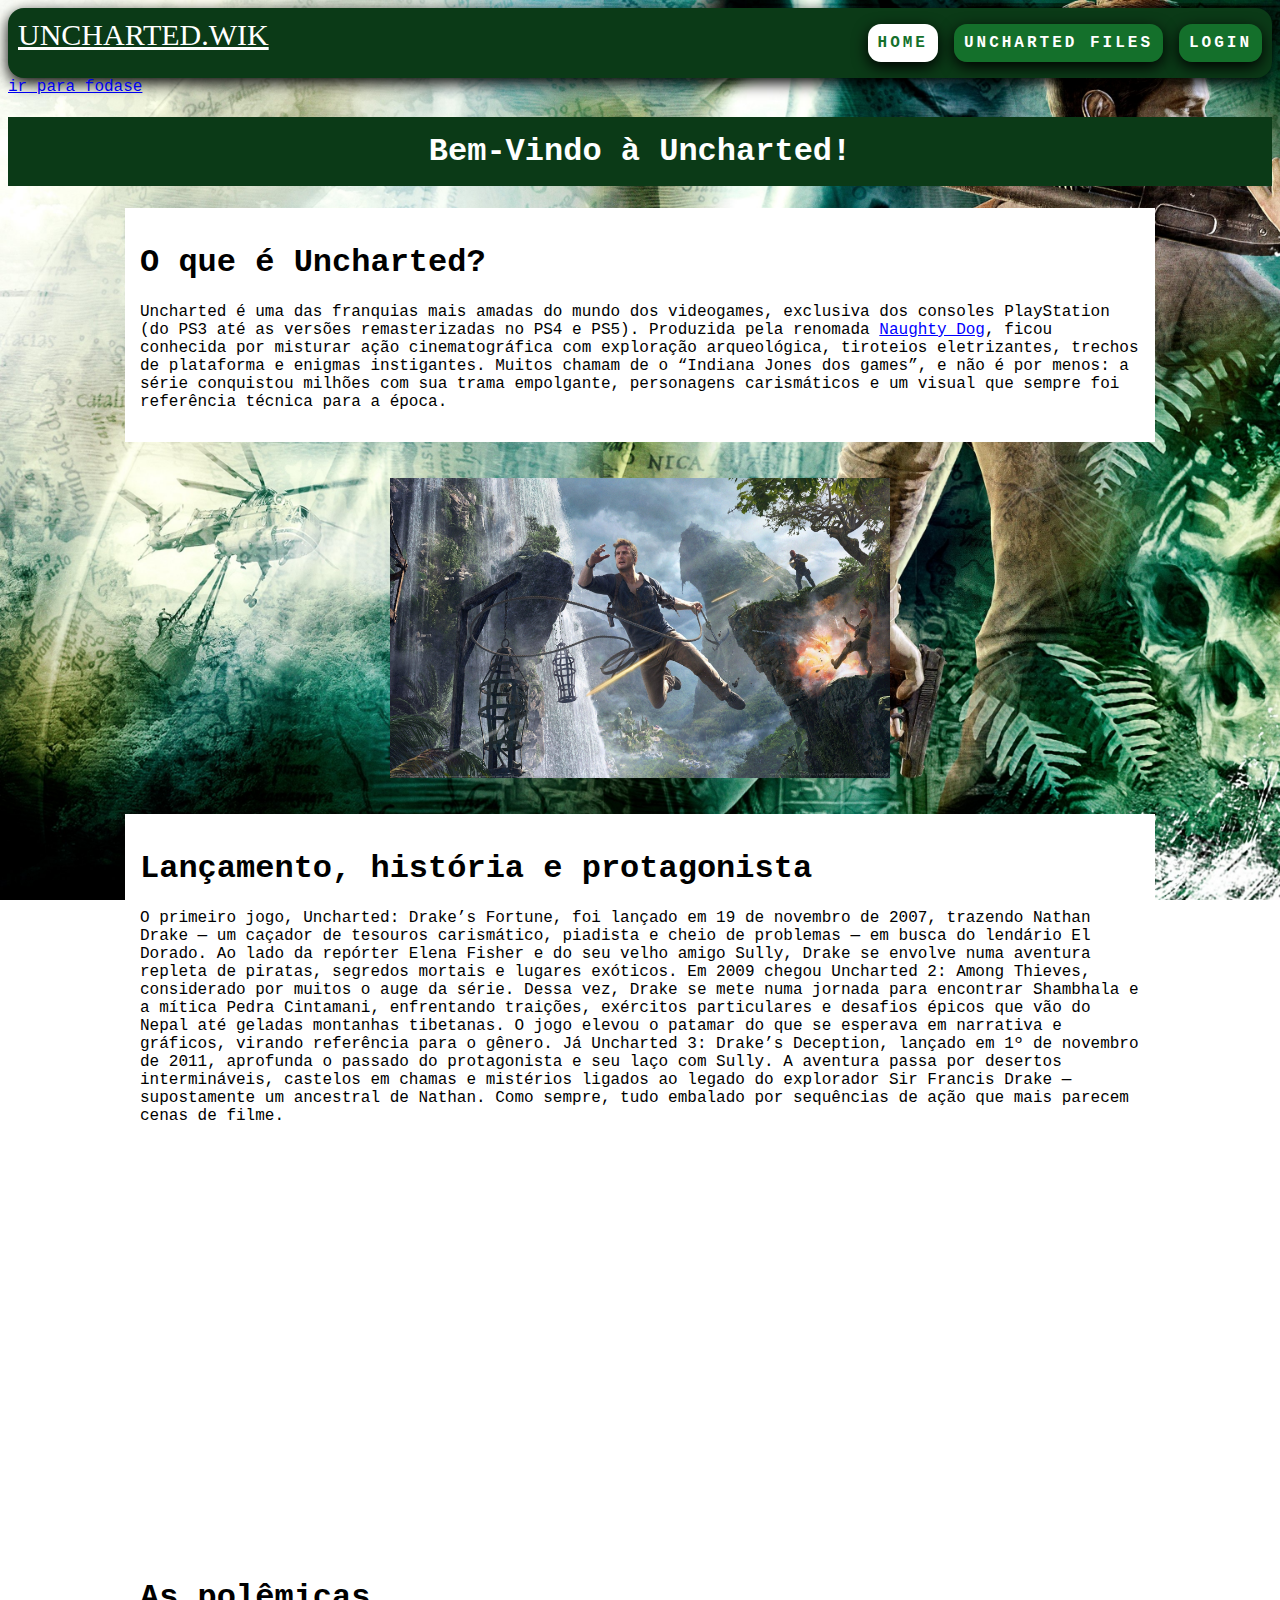
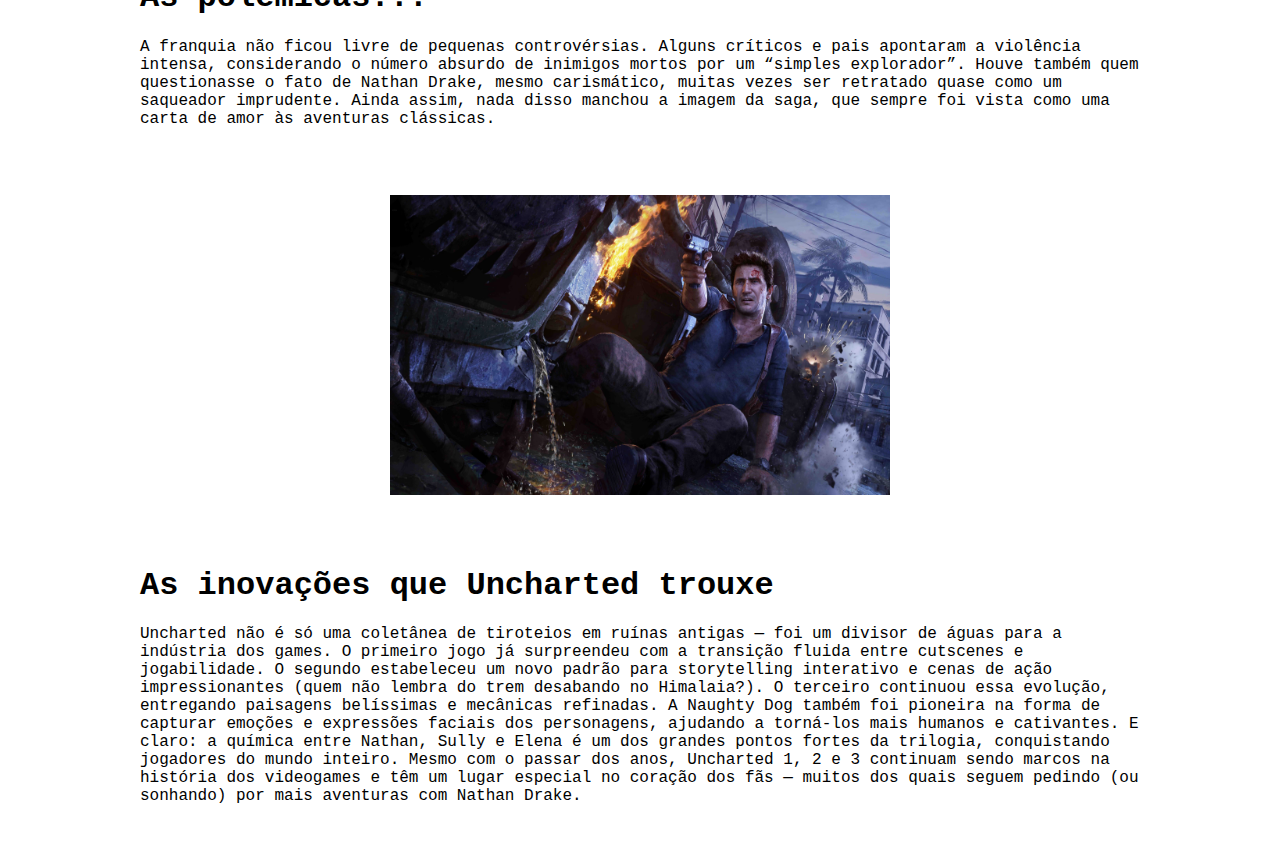
<file: index.html>
<!DOCTYPE html>
<html lang="pt-br">
<head>
    <meta charset="UTF-8">
    <meta name="viewport" content="width=device-width, initial-scale=1.0">
    <title>Uncharted Wik</title>
</head>
<link rel="stylesheet" href="home.css">
<body>
       <header>
        <div class="header-logo">
            Uncharted.Wik
        </div>
        <nav class="header-nav">
            <ul>
                <li><a class="header-nav-active" href="index.html">Home</a></li>
                <li><a href="unchartedfiles.html">Uncharted Files</a></li>
                
                <li><a href="unchartedform.html">Login</a></li>
                
            </ul>
        </nav>
    </header>
    <a href="fodase.html">ir para fodase</a>
    <h1 class="main-title">Bem-Vindo à Uncharted!</h1>
    
    <article class="intro-article">
        <h1>O que é Uncharted?</h1>
        <p>Uncharted é uma das franquias mais amadas do mundo dos videogames, exclusiva dos consoles PlayStation (do PS3 até as versões remasterizadas no PS4 e PS5). Produzida pela renomada <a class="naughtydog" href="https://www.naughtydog.com/">Naughty Dog</a>, ficou conhecida por misturar ação cinematográfica com exploração arqueológica, tiroteios eletrizantes, trechos de plataforma e enigmas instigantes. Muitos chamam de o “Indiana Jones dos games”, e não é por menos: a série conquistou milhões com sua trama empolgante, personagens carismáticos e um visual que sempre foi referência técnica para a época.</p>
    </article>
  <br><br>
  <div class="foto">
           <img src="img/foto1.jpg" alt="" width= "500px" height = "300px">
    </div>       
    <br> <br>
    <article class="intro-article">
         <h1>Lançamento, história e protagonista</h1>
        <p>O primeiro jogo, Uncharted: Drake’s Fortune, foi lançado em 19 de novembro de 2007, trazendo Nathan Drake — um caçador de tesouros carismático, piadista e cheio de problemas — em busca do lendário El Dorado. Ao lado da repórter Elena Fisher e do seu velho amigo Sully, Drake se envolve numa aventura repleta de piratas, segredos mortais e lugares exóticos.
        Em 2009 chegou Uncharted 2: Among Thieves, considerado por muitos o auge da série. Dessa vez, Drake se mete numa jornada para encontrar Shambhala e a mítica Pedra Cintamani, enfrentando traições, exércitos particulares e desafios épicos que vão do Nepal até geladas montanhas tibetanas. O jogo elevou o patamar do que se esperava em narrativa e gráficos, virando referência para o gênero.
    Já Uncharted 3: Drake’s Deception, lançado em 1º de novembro de 2011, aprofunda o passado do protagonista e seu laço com Sully. A aventura passa por desertos intermináveis, castelos em chamas e mistérios ligados ao legado do explorador Sir Francis Drake — supostamente um ancestral de Nathan. Como sempre, tudo embalado por sequências de ação que mais parecem cenas de filme.</p>
    </article>
 <br><br>
 <div class="trailer">
   
    <iframe width="560" height="315" src="https://www.youtube.com/embed/lIOgKFYFupU?si=CRp4hzgXkHOzCvT5" title="YouTube video player" frameborder="0" allow="accelerometer; autoplay; clipboard-write; encrypted-media; gyroscope; picture-in-picture; web-share" referrerpolicy="strict-origin-when-cross-origin" allowfullscreen></iframe>
 </div>
    <br><br>
 <article class="intro-article">
    <h1>As polêmicas...</h1>
    <p>A franquia não ficou livre de pequenas controvérsias. Alguns críticos e pais apontaram a violência intensa, considerando o número absurdo de inimigos mortos por um “simples explorador”. Houve também quem questionasse o fato de Nathan Drake, mesmo carismático, muitas vezes ser retratado quase como um saqueador imprudente. Ainda assim, nada disso manchou a imagem da saga, que sempre foi vista como uma carta de amor às aventuras clássicas.</p>
 </article>
 <br><br>
<div class="foto">
    <img  src="img/polemica.jpg" alt="" width= "500px" height = "300px">
</div>


 <br><br>
 <article class="intro-article">
    <h1>As inovações que Uncharted trouxe</h1>
<p>Uncharted não é só uma coletânea de tiroteios em ruínas antigas — foi um divisor de águas para a indústria dos games. O primeiro jogo já surpreendeu com a transição fluida entre cutscenes e jogabilidade. O segundo estabeleceu um novo padrão para storytelling interativo e cenas de ação impressionantes (quem não lembra do trem desabando no Himalaia?). O terceiro continuou essa evolução, entregando paisagens belíssimas e mecânicas refinadas.

A Naughty Dog também foi pioneira na forma de capturar emoções e expressões faciais dos personagens, ajudando a torná-los mais humanos e cativantes. E claro: a química entre Nathan, Sully e Elena é um dos grandes pontos fortes da trilogia, conquistando jogadores do mundo inteiro.

Mesmo com o passar dos anos, Uncharted 1, 2 e 3 continuam sendo marcos na história dos videogames e têm um lugar especial no coração dos fãs — muitos dos quais seguem pedindo (ou sonhando) por mais aventuras com Nathan Drake.</p>
 </article>


</body>
</html>
</file>
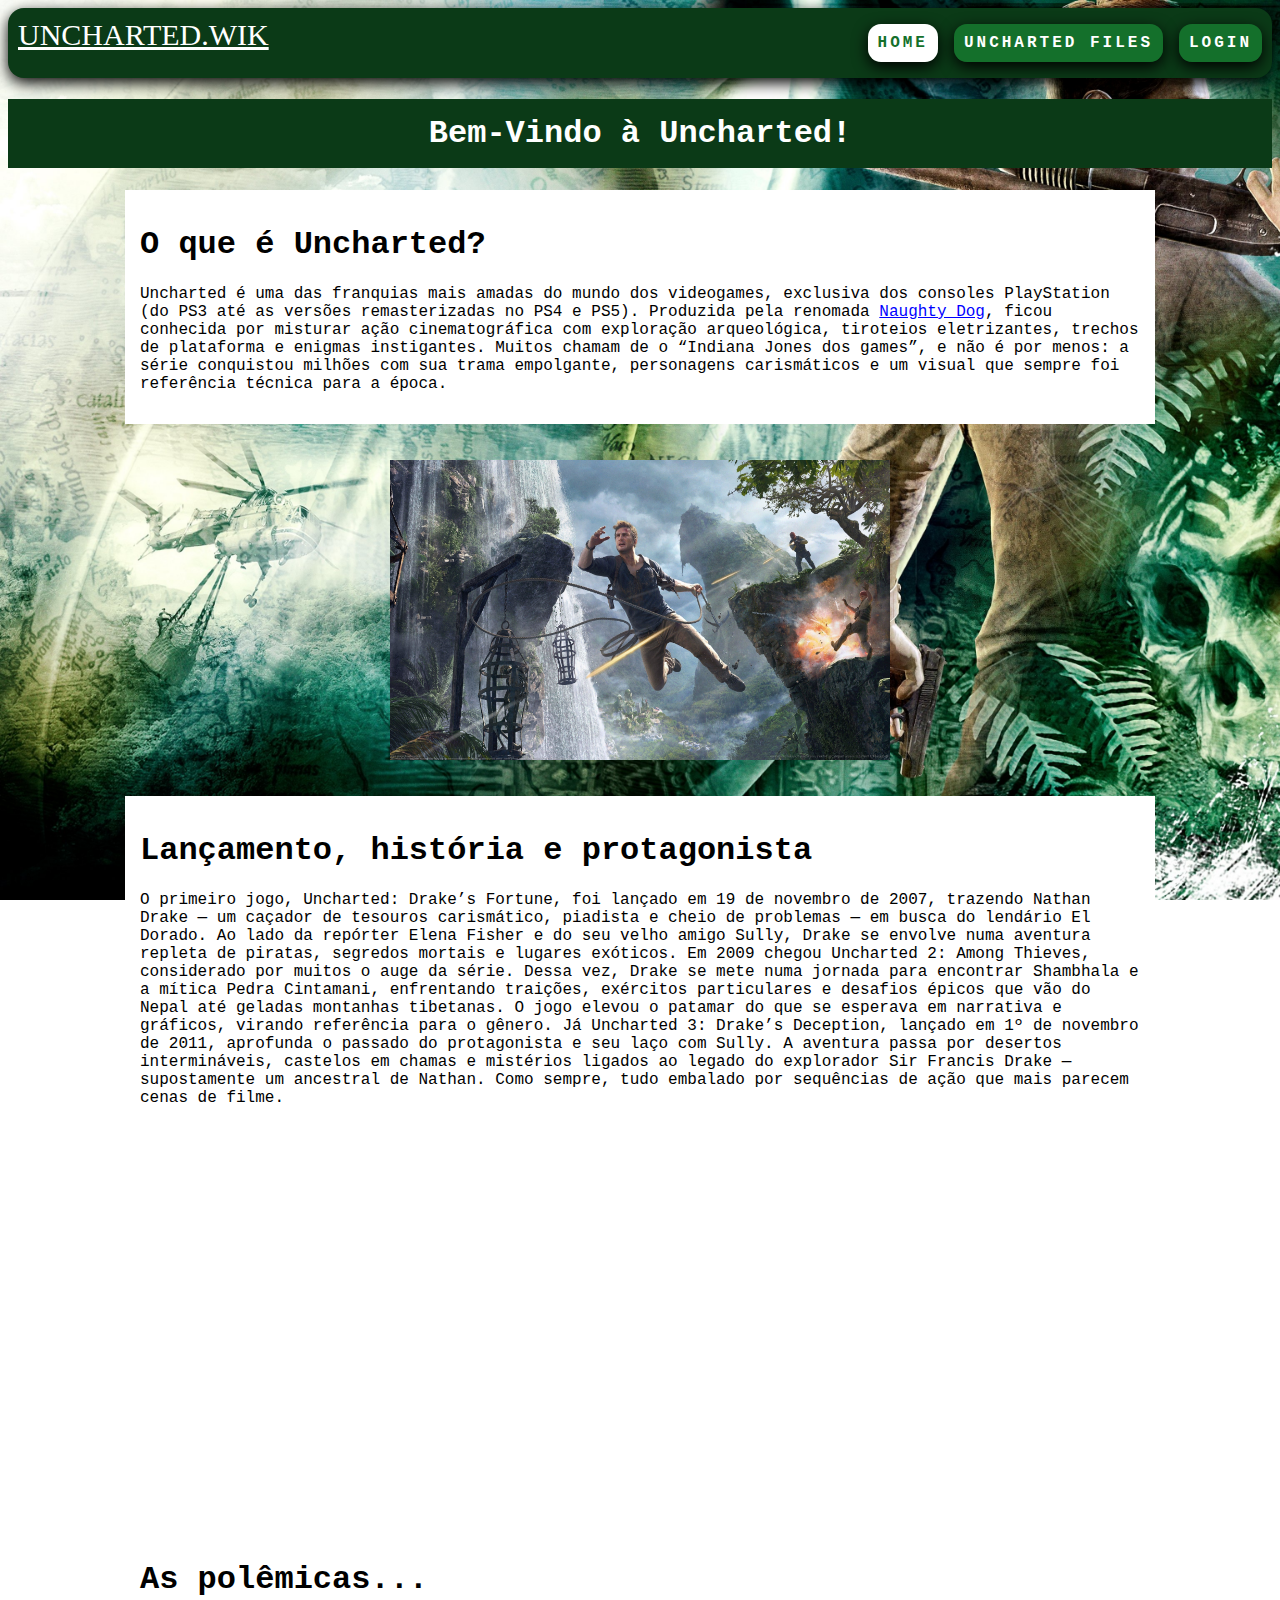
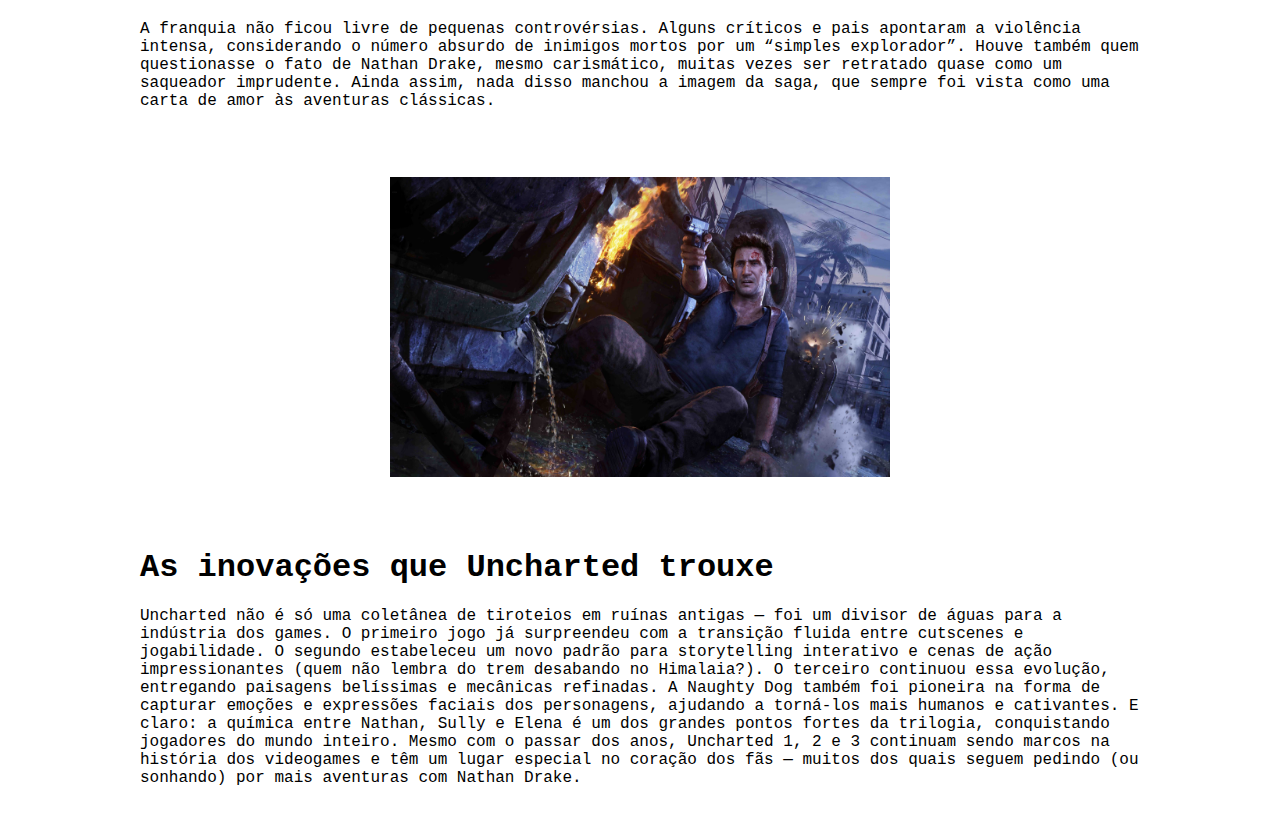
<file: home.html>
<!DOCTYPE html>
<html lang="pt-br">
<head>
    <meta charset="UTF-8">
    <meta name="viewport" content="width=device-width, initial-scale=1.0">
    <title>Uncharted Wik</title>
</head>
<link rel="stylesheet" href="home.css">
<body>
       <header>
        <div class="header-logo">
            Uncharted.Wik
        </div>
        <nav class="header-nav">
            <ul>
                <li><a class="header-nav-active" href="home.html">Home</a></li>
                <li><a href="unchartedfiles.html">Uncharted Files</a></li>
                
                <li><a href="unchartedform.html">Login</a></li>
                
            </ul>
        </nav>
    </header>
    <h1 class="main-title">Bem-Vindo à Uncharted!</h1>
    
    <article class="intro-article">
        <h1>O que é Uncharted?</h1>
        <p>Uncharted é uma das franquias mais amadas do mundo dos videogames, exclusiva dos consoles PlayStation (do PS3 até as versões remasterizadas no PS4 e PS5). Produzida pela renomada <a class="naughtydog" href="https://www.naughtydog.com/">Naughty Dog</a>, ficou conhecida por misturar ação cinematográfica com exploração arqueológica, tiroteios eletrizantes, trechos de plataforma e enigmas instigantes. Muitos chamam de o “Indiana Jones dos games”, e não é por menos: a série conquistou milhões com sua trama empolgante, personagens carismáticos e um visual que sempre foi referência técnica para a época.</p>
    </article>
  <br><br>
  <div class="foto">
           <img src="img/foto1.jpg" alt="" width= "500px" height = "300px">
    </div>       
    <br> <br>
    <article class="intro-article">
         <h1>Lançamento, história e protagonista</h1>
        <p>O primeiro jogo, Uncharted: Drake’s Fortune, foi lançado em 19 de novembro de 2007, trazendo Nathan Drake — um caçador de tesouros carismático, piadista e cheio de problemas — em busca do lendário El Dorado. Ao lado da repórter Elena Fisher e do seu velho amigo Sully, Drake se envolve numa aventura repleta de piratas, segredos mortais e lugares exóticos.
        Em 2009 chegou Uncharted 2: Among Thieves, considerado por muitos o auge da série. Dessa vez, Drake se mete numa jornada para encontrar Shambhala e a mítica Pedra Cintamani, enfrentando traições, exércitos particulares e desafios épicos que vão do Nepal até geladas montanhas tibetanas. O jogo elevou o patamar do que se esperava em narrativa e gráficos, virando referência para o gênero.
    Já Uncharted 3: Drake’s Deception, lançado em 1º de novembro de 2011, aprofunda o passado do protagonista e seu laço com Sully. A aventura passa por desertos intermináveis, castelos em chamas e mistérios ligados ao legado do explorador Sir Francis Drake — supostamente um ancestral de Nathan. Como sempre, tudo embalado por sequências de ação que mais parecem cenas de filme.</p>
    </article>
 <br><br>
 <div class="trailer">
   
    <iframe width="560" height="315" src="https://www.youtube.com/embed/lIOgKFYFupU?si=CRp4hzgXkHOzCvT5" title="YouTube video player" frameborder="0" allow="accelerometer; autoplay; clipboard-write; encrypted-media; gyroscope; picture-in-picture; web-share" referrerpolicy="strict-origin-when-cross-origin" allowfullscreen></iframe>
 </div>
    <br><br>
 <article class="intro-article">
    <h1>As polêmicas...</h1>
    <p>A franquia não ficou livre de pequenas controvérsias. Alguns críticos e pais apontaram a violência intensa, considerando o número absurdo de inimigos mortos por um “simples explorador”. Houve também quem questionasse o fato de Nathan Drake, mesmo carismático, muitas vezes ser retratado quase como um saqueador imprudente. Ainda assim, nada disso manchou a imagem da saga, que sempre foi vista como uma carta de amor às aventuras clássicas.</p>
 </article>
 <br><br>
<div class="foto">
    <img  src="img/polemica.jpg" alt="" width= "500px" height = "300px">
</div>


 <br><br>
 <article class="intro-article">
    <h1>As inovações que Uncharted trouxe</h1>
<p>Uncharted não é só uma coletânea de tiroteios em ruínas antigas — foi um divisor de águas para a indústria dos games. O primeiro jogo já surpreendeu com a transição fluida entre cutscenes e jogabilidade. O segundo estabeleceu um novo padrão para storytelling interativo e cenas de ação impressionantes (quem não lembra do trem desabando no Himalaia?). O terceiro continuou essa evolução, entregando paisagens belíssimas e mecânicas refinadas.

A Naughty Dog também foi pioneira na forma de capturar emoções e expressões faciais dos personagens, ajudando a torná-los mais humanos e cativantes. E claro: a química entre Nathan, Sully e Elena é um dos grandes pontos fortes da trilogia, conquistando jogadores do mundo inteiro.

Mesmo com o passar dos anos, Uncharted 1, 2 e 3 continuam sendo marcos na história dos videogames e têm um lugar especial no coração dos fãs — muitos dos quais seguem pedindo (ou sonhando) por mais aventuras com Nathan Drake.</p>
 </article>


</body>
</html>
</file>
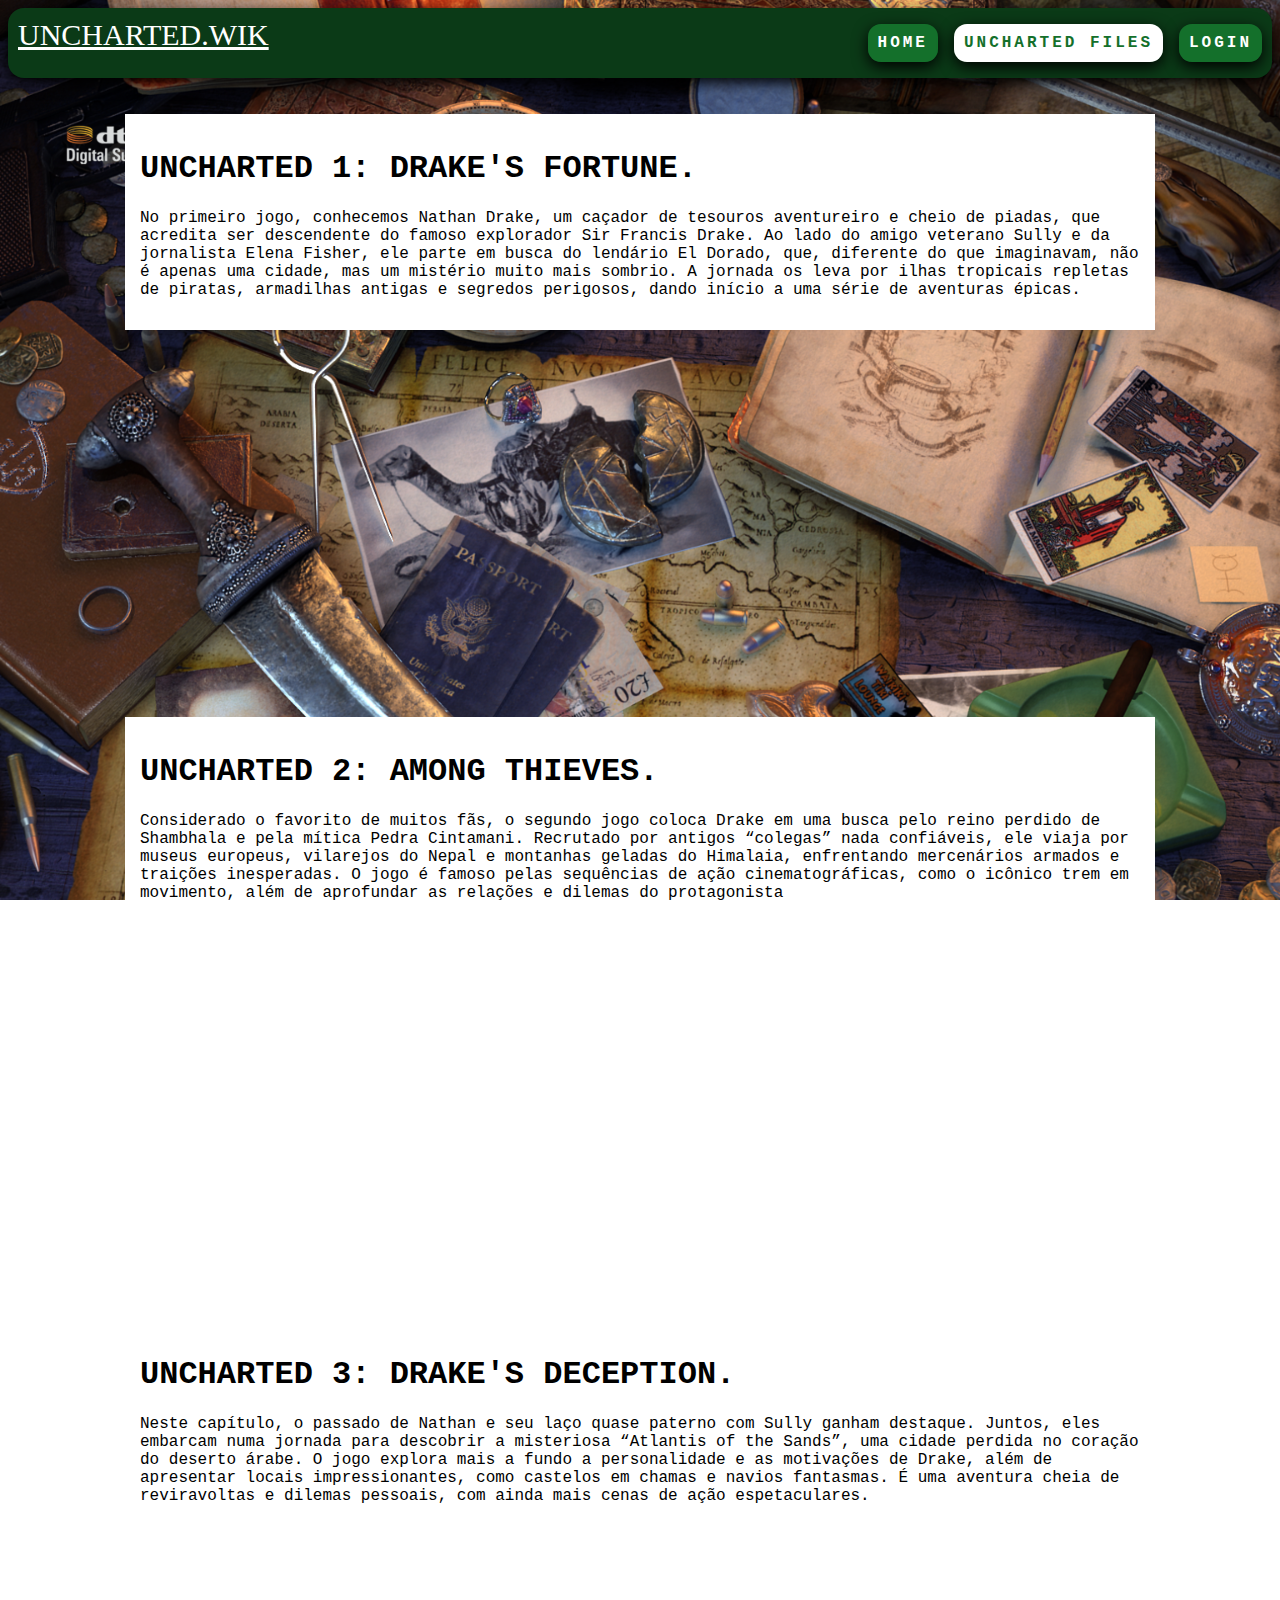
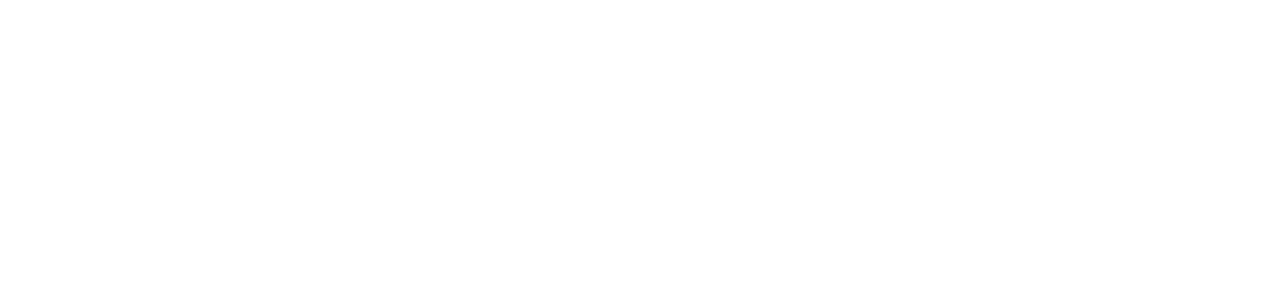
<file: unchartedfiles.html>
<!DOCTYPE html>
<html lang="pt-br">
<head>
    <meta charset="UTF-8">
    <meta name="viewport" content="width=device-width, initial-scale=1.0">
    <title>Uncharted Files</title>
    <link rel="stylesheet" href="unchartedfiles.css">
</head>
<body>
    <header>
        <div class="header-logo">
            Uncharted.Wik
        </div>
        <nav class="header-nav">
            <ul>
                <li><a  href="index.html">Home</a></li>
                <li><a class="header-nav-active" href="unchartedfiles.html">Uncharted Files</a></li>
                
                <li><a href="unchartedform.html">Login</a></li>
                
            </ul>
        </nav>
    </header>
    <br><br>
    <article class="intro-article">
        <h1>UNCHARTED 1: DRAKE'S FORTUNE.</h1>
        <p>No primeiro jogo, conhecemos Nathan Drake, um caçador de tesouros aventureiro e cheio de piadas, que acredita ser descendente do famoso explorador Sir Francis Drake. Ao lado do amigo veterano Sully e da jornalista Elena Fisher, ele parte em busca do lendário El Dorado, que, diferente do que imaginavam, não é apenas uma cidade, mas um mistério muito mais sombrio. A jornada os leva por ilhas tropicais repletas de piratas, armadilhas antigas e segredos perigosos, dando início a uma série de aventuras épicas.</p>
    </article>
    <br><br>
    <div class="trailer">
        <iframe width="560" height="315" src="https://www.youtube.com/embed/Q0_HBUl6XGA?si=rcJGUobaKKKJlRKz" title="YouTube video player" frameborder="0" allow="accelerometer; autoplay; clipboard-write; encrypted-media; gyroscope; picture-in-picture; web-share" referrerpolicy="strict-origin-when-cross-origin" allowfullscreen></iframe>
    </div>
    <br><br>
    <article>
        <h1>UNCHARTED 2: AMONG THIEVES.</h1>
        <p>Considerado o favorito de muitos fãs, o segundo jogo coloca Drake em uma busca pelo reino perdido de Shambhala e pela mítica Pedra Cintamani. Recrutado por antigos “colegas” nada confiáveis, ele viaja por museus europeus, vilarejos do Nepal e montanhas geladas do Himalaia, enfrentando mercenários armados e traições inesperadas. O jogo é famoso pelas sequências de ação cinematográficas, como o icônico trem em movimento, além de aprofundar as relações e dilemas do protagonista</p>
    </article>
    <br><br>
    <div class="trailer">
        <iframe width="560" height="315" src="https://www.youtube.com/embed/GXlat34jGFk?si=1l2sMGrRz0Tq39f6" title="YouTube video player" frameborder="0" allow="accelerometer; autoplay; clipboard-write; encrypted-media; gyroscope; picture-in-picture; web-share" referrerpolicy="strict-origin-when-cross-origin" allowfullscreen></iframe>
    </div>
    <br><br>
    <article>
        <h1>UNCHARTED 3: DRAKE'S DECEPTION.</h1>
        <p>Neste capítulo, o passado de Nathan e seu laço quase paterno com Sully ganham destaque. Juntos, eles embarcam numa jornada para descobrir a misteriosa “Atlantis of the Sands”, uma cidade perdida no coração do deserto árabe. O jogo explora mais a fundo a personalidade e as motivações de Drake, além de apresentar locais impressionantes, como castelos em chamas e navios fantasmas. É uma aventura cheia de reviravoltas e dilemas pessoais, com ainda mais cenas de ação espetaculares.</p>
    </article>
    <br><br>
    <div  class="trailer">
        <iframe width="560" height="315" src="https://www.youtube.com/embed/DHHcM6aHPnE?si=iAmJUR7mShk3x6Xs" title="YouTube video player" frameborder="0" allow="accelerometer; autoplay; clipboard-write; encrypted-media; gyroscope; picture-in-picture; web-share" referrerpolicy="strict-origin-when-cross-origin" allowfullscreen></iframe>
    </div>
    

</body>
</html>
</file>
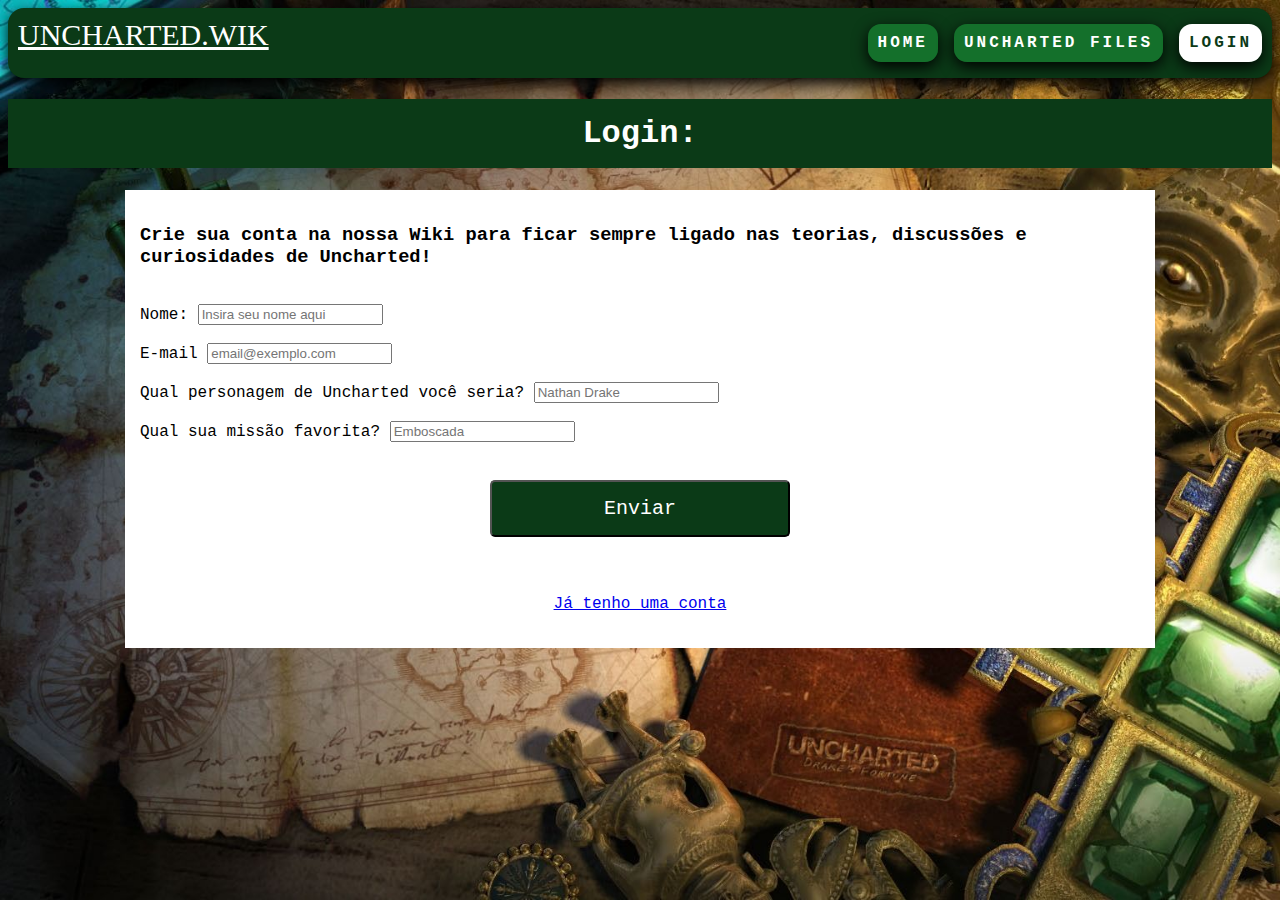
<file: unchartedform.html>
<!DOCTYPE html>
<html lang="pt-br">
<head>
    <meta charset="UTF-8">
    <meta name="viewport" content="width=device-width, initial-scale=1.0">
    <title>Login</title>
    <link rel="stylesheet" href="unchartedform.css">
    <script src="unchartedform.js"></script>
</head>
<body>
       <header>
        <div class="header-logo">
            Uncharted.Wik
        </div>
        <nav class="header-nav">
            <ul>
                <li><a href="home.html">Home</a></li>
                <li><a href="unchartedfiles.html">Uncharted Files</a></li>
                
                <li><a class="header-nav-active" href="unchartedform.html">Login</a></li>
                
            </ul>
        </nav>
    </header>
        <h1 class="main-title">Login:</h1>
   
    <section>
        <article>
            <h3>Crie sua conta na nossa Wiki para ficar sempre ligado nas teorias, discussões e curiosidades de Uncharted!</h3>
    <form class="formulario" action=""><br>
        <label for="nome">Nome:</label>
        <input type="text" name="nome" id="nome" placeholder="Insira seu nome aqui"><br><br>
        <label for="email">E-mail</label>
        <input type="email" name="email" id="email" placeholder="email@exemplo.com"><br><br>
        <label for="personagem">Qual personagem de Uncharted você seria?</label>
        <input type="text" name="personagem" id="personagem" placeholder="Nathan Drake"><br><br>
     
        <label for="missaofav">Qual sua missão favorita?</label>
        <input type="text" name="" id="missaofav" placeholder="Emboscada"><br><br>
        
        <button class="enviar">Enviar</button><br>
        <a class="conta"  href="home.html">Já tenho uma conta</a>
    </form>
</section>
    
</body>
</html>
</file>
<file: home.css>
body{
    background-image: url(img/fundohome.jpg.jpg);
       background-repeat: no-repeat;
    background-position: center center;
    background-size: cover;
    background-attachment: fixed;
  
    font-family: 'Courier New', Courier, monospace;
}
header{
    display: flex;
    justify-content: space-between;
    padding: 10px;
    background-color: #0b3a17;
    border-radius: 16px;
    border-bottom: 5px #4b4120 ;
    box-shadow: 0px 5px 15px 0px #000000;
}
.header-nav{
    color: #4b4120;
    text-decoration: none;
}
.header-nav ul{
    display: flex;
    color: rgb(40, 161, 71);
    gap: 16px;
    list-style: none;
    text-transform: uppercase;
  
}
.header-logo {
    color: #ffffff;
    text-transform: uppercase;
    font-size: 30px;
    font-family: 'Times New Roman', Times, serif;  
    text-decoration: underline #ffffff;
    text-shadow: 0px 5px 16px 6px #000000;
}
.header-nav a{
    color: #ffffff;
    text-decoration: none;
    padding: 10px;
    border-radius: 13px;
    background-color: #14702b;
    font-weight: bold;
    letter-spacing: 3px;
    box-shadow: 0px 5px 15px 0px black;
    
}
.header-nav a:hover{
    color: #0b3a17;
    background-color:#ffffff;
    box-shadow: none;
}

article{
    background-color: #ffffff;
    width: 1000px;
    margin-left: auto;
    margin-right: auto;
    padding: 15px;
}

.main-title{
    text-align:center;
    padding: 16px;
    background-color: #0b3a17;
    color: #ffffff;
}

a.header-nav-active{
    background-color: #ffffff;
    color: #14702b;
}

.foto{
    display: flex;
    justify-content: center;
    
}

.naughtydog{
    color: blue;
    text-decoration: underline;
}
.trailer{
    display: flex;
    justify-content: center;
}
</file>
<file: unchartedfiles.css>
body{
    background-image: url(img/fundo2.png);
       background-repeat: no-repeat;
    background-position: center center;
    background-size: cover;
    background-attachment: fixed;
  
    font-family: 'Courier New', Courier, monospace;
}
header{
    display: flex;
    justify-content: space-between;
    padding: 10px;
    background-color: #0b3a17;
    border-radius: 16px;
    border-bottom: 5px #4b4120 ;
    box-shadow: 0px 5px 15px 0px #000000;
}
.header-nav{
    color: #4b4120;
    text-decoration: none;
}
.header-nav ul{
    display: flex;
    color: rgb(40, 161, 71);
    gap: 16px;
    list-style: none;
    text-transform: uppercase;
  
}
.header-logo {
    color: #ffffff;
    text-transform: uppercase;
    font-size: 30px;
    font-family: 'Times New Roman', Times, serif;  
    text-decoration: underline #ffffff;
    text-shadow: 0px 5px 16px 6px #000000;
}
.header-nav a{
    color: #ffffff;
    text-decoration: none;
    padding: 10px;
    border-radius: 13px;
    background-color: #14702b;
    font-weight: bold;
    letter-spacing: 3px;
    box-shadow: 0px 5px 15px 0px black;
    
}
.header-nav a:hover{
    color: #0b3a17;
    background-color:#ffffff;
    box-shadow: none;
}

article{
    background-color: #ffffff;
    width: 1000px;
    margin-left: auto;
    margin-right: auto;
    padding: 15px;
}

.main-title{
    text-align:center;
    padding: 16px;
    background-color: #0b3a17;
    color: #ffffff;
}

a.header-nav-active{
    background-color: #ffffff;
    color: #14702b;
}

.trailer{
    display: flex;
    justify-content: center;
}
</file>
<file: unchartedform.css>
body{
    background-image: url(img/fundo3.jpg);
       background-repeat: no-repeat;
    background-position: center center;
    background-size: cover;
    background-attachment: fixed;
  
    font-family: 'Courier New', Courier, monospace;
}
header{
    display: flex;
    justify-content: space-between;
    padding: 10px;
    background-color: #0b3a17;
    border-radius: 16px;
    border-bottom: 5px #4b4120 ;
    box-shadow: 0px 5px 15px 0px #000000;
}
.header-nav{
    color: #4b4120;
    text-decoration: none;
}
.header-nav ul{
    display: flex;
    color: rgb(40, 161, 71);
    gap: 16px;
    list-style: none;
    text-transform: uppercase;
  
}
.header-logo {
    color: #ffffff;
    text-transform: uppercase;
    font-size: 30px;
    font-family: 'Times New Roman', Times, serif;  
    text-decoration: underline #ffffff;
    text-shadow: 0px 5px 16px 6px #000000;
}
.header-nav a{
    color: #ffffff;
    text-decoration: none;
    padding: 10px;
    border-radius: 13px;
    background-color: #14702b;
    font-weight: bold;
    letter-spacing: 3px;
    box-shadow: 0px 5px 15px 0px black;
    
}
.header-nav a:hover{
    color: #0b3a17;
    background-color:#ffffff;
    box-shadow: none;
}

article{
    background-color: #ffffff;
    width: 1000px;
    margin-left: auto;
    margin-right: auto;
    padding: 15px;
}

.main-title{
    text-align:center;
    padding: 16px;
    background-color: #0b3a17;
    color: #ffffff;
}

a.header-nav-active{
    background-color: #ffffff;
    color: #14702b;
}

article{
    background-color: #ffffff;
    width: 1000px;
    margin-left: auto;
    margin-right: auto;
    padding: 15px;
}
a.header-nav-active{
    background-color: #ffffff;
    color: #0b3a17;
    
}

.main-title{
    text-align:center;
    padding: 16px;
    background-color: #0b3a17;
    color: #ffffff;
}

.enviar{
    display: block;
    margin: 20px auto;
    background-color: #0b3a17;
    color: #ffffff;
    padding: 15px;
    border-radius: 5px;
    font-family: 'Courier New', Courier, monospace;
    font-size: 20px;
    cursor: pointer;
    width: 300px;
}

.enviar:hover{
    color:#0b3a17;
    background-color:#ffffff;
}

.conta{
    display:flex;
    justify-content: center;
    margin: 20px auto;
    cursor: pointer;

}
</file>
